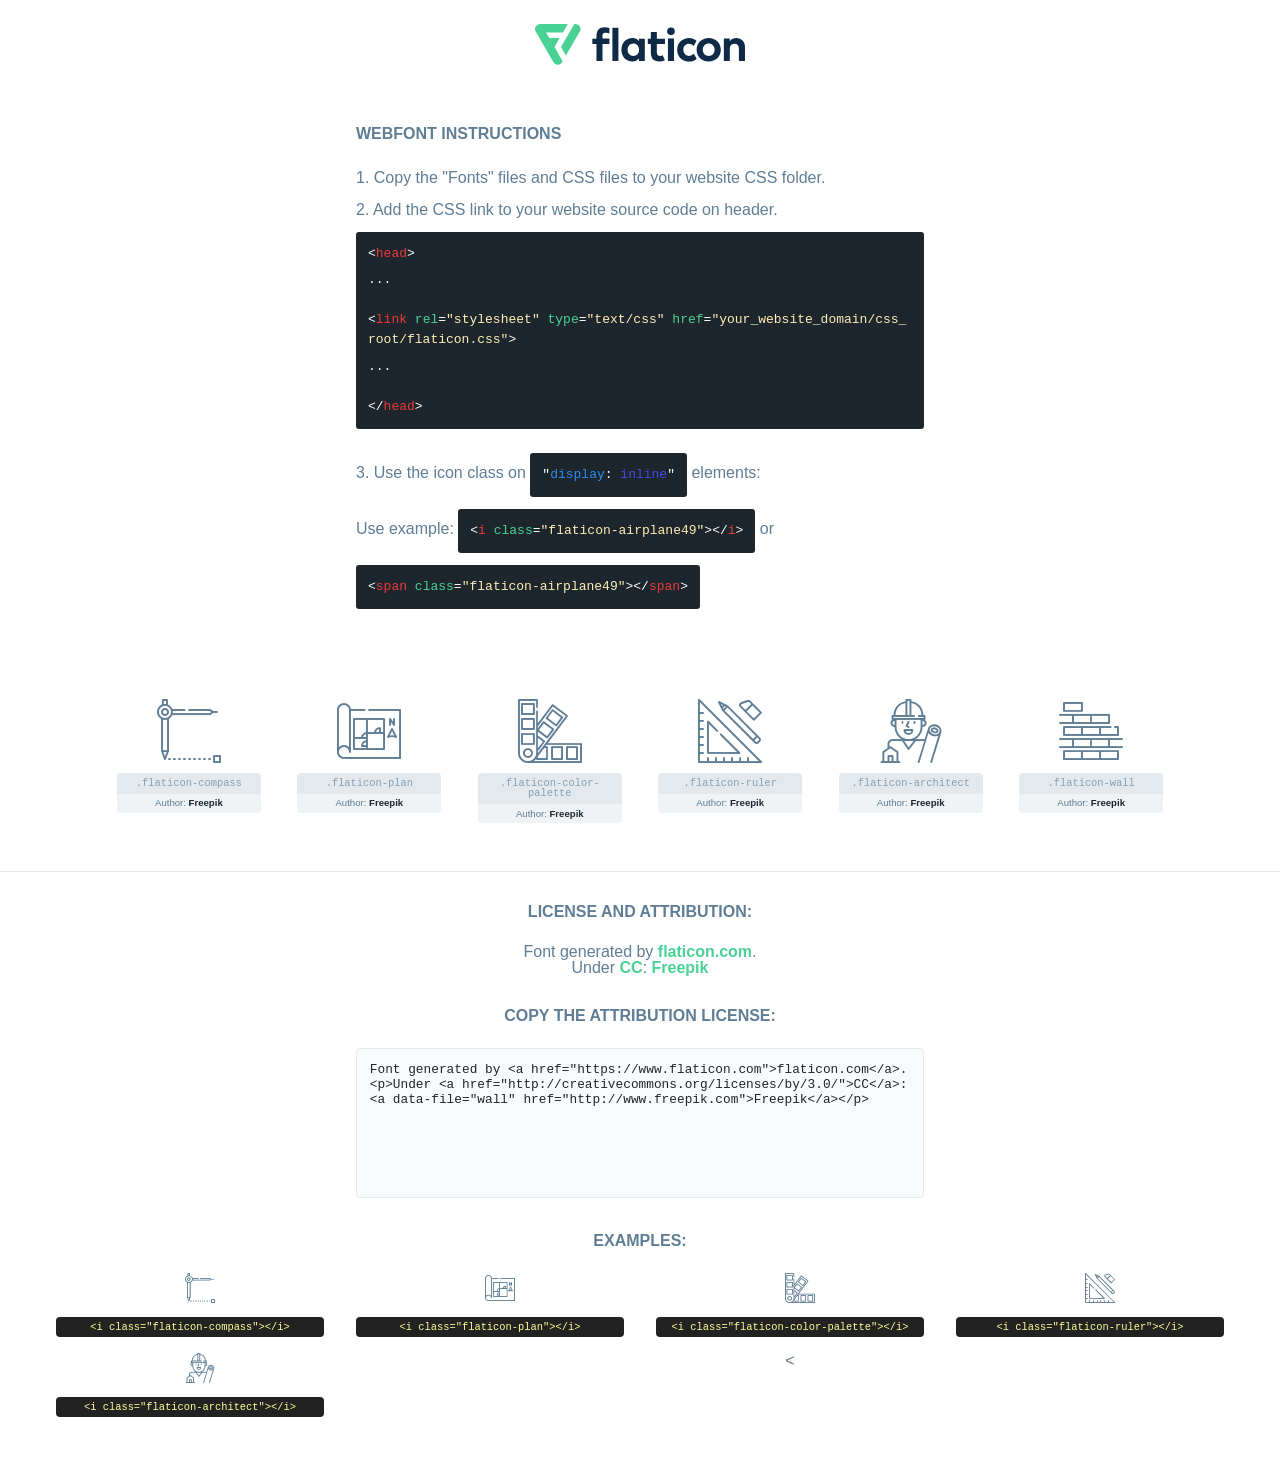
<file: static/fonts/flaticon/font/flaticon.html>
<!DOCTYPE html>
<html lang="en">
<head>
    <title>Flaticon Webfont</title>
    <link rel="stylesheet" type="text/css" href="flaticon.css"/>
    <meta charset="UTF-8">
    <style>
        html, body, div, span, applet, object, iframe,
        h1, h2, h3, h4, h5, h6, p, blockquote, pre,
        a, abbr, acronym, address, big, cite, code,
        del, dfn, em, img, ins, kbd, q, s, samp,
        small, strike, strong, sub, sup, tt, var,
        b, u, i, center,
        dl, dt, dd, ol, ul, li,
        fieldset, form, label, legend,
        table, caption, tbody, tfoot, thead, tr, th, td,
        article, aside, canvas, details, embed,
        figure, figcaption, footer, header, hgroup,
        menu, nav, output, ruby, section, summary,
        time, mark, audio, video {
            margin: 0;
            padding: 0;
            border: 0;
            font-size: 100%;
            font: inherit;
            vertical-align: baseline;
        }

        /* HTML5 display-role reset for older browsers */
        article, aside, details, figcaption, figure,
        footer, header, hgroup, menu, nav, section {
            display: block;
        }

        body {
            line-height: 1;
        }

        ol, ul {
            list-style: none;
        }

        blockquote, q {
            quotes: none;
        }

        blockquote:before, blockquote:after,
        q:before, q:after {
            content: '';
            content: none;
        }

        table {
            border-collapse: collapse;
            border-spacing: 0;
        }

        body {
            font-family: Helvetica, Arial, sans-serif;
            font-size: 16px;
            color: #5f7d95;
        }

        a {
            color: #4AD295;
            font-weight: bold;
            text-decoration: none;
        }

        * {
            -moz-box-sizing: border-box;
            -webkit-box-sizing: border-box;
            box-sizing: border-box;
            margin: 0;
            padding: 0;
        }

        [class^="flaticon-"]:before, [class*=" flaticon-"]:before, [class^="flaticon-"]:after, [class*=" flaticon-"]:after {
            font-family: Flaticon;
            font-size: 30px;
            font-style: normal;
            margin-left: 20px;
            color: #333;
        }

        .wrapper {
            max-width: 600px;
            margin: auto;
            padding: 0 1em;
        }

        .title {
            margin-bottom: 24px;
            text-transform: uppercase;
            font-weight: bold;
        }

        header {
            text-align: center;
            padding: 24px;
        }

        header .logo {
            width: 210px;
            height: auto;
            border: none;
            display: inline-block;
        }

        header strong {
            font-size: 28px;
            font-weight: 500;
            vertical-align: middle;
        }

        .demo {
            margin: 2em auto;
            line-height: 1.25em;
        }

        .demo ul li {
            margin-bottom: 12px;
        }

        .demo ul li code {
            background-color: #1D262D;
            border-radius: 3px;
            padding: 12px;
            display: inline-block;
            color: #fff;
            font-family: Consolas, Monaco, Lucida Console, Liberation Mono, DejaVu Sans Mono, Bitstream Vera Sans Mono, Courier New, monospace;
            font-weight: lighter;
            margin-top: 12px;
            font-size: 13px;
            word-break: break-all;
        }

        .demo ul li code .red {
            color: #EC3A3B;
        }

        .demo ul li code .green {
            color: #4AD295;
        }

        .demo ul li code .yellow {
            color: #FFEEB6;
        }

        .demo ul li code .blue {
            color: #2C8CF4;
        }

        .demo ul li code .purple {
            color: #4949E7;
        }

        .demo ul li code .dots {
            margin-top: 0.5em;
            display: block;
        }

        #glyphs {
            border-bottom: 1px solid #E3E9ED;
            padding: 2em 0;
            text-align: center;
        }

        .glyph {
            display: inline-block;
            width: 9em;
            margin: 1em;
            text-align: center;
            vertical-align: top;
            background: #FFF;
        }

        .glyph .flaticon {
            padding: 10px;
            display: block;
            font-family: "Flaticon";
            font-size: 64px;
            line-height: 1;
        }

        .glyph .flaticon:before {
            font-size: 64px;
            color: #5f7d95;
            margin-left: 0;
        }

        .class-name {
            font-size: 0.65em;
            background-color: #E3E9ED;
            color: #869FB2;
            border-radius: 4px 4px 0 0;
            padding: 0.5em;
            font-family: Consolas, Monaco, Lucida Console, Liberation Mono, DejaVu Sans Mono, Bitstream Vera Sans Mono, Courier New, monospace;
        }

        .author-name {
            font-size: 0.6em;
            background-color: #EFF3F6;
            border-top: 0;
            border-radius: 0 0 4px 4px;
            padding: 0.5em;
        }

        .author-name a {
            color: #1D262D;
        }

        .class-name:last-child {
            font-size: 10px;
            color: #888;
        }

        .class-name:last-child a {
            font-size: 10px;
            color: #555;
        }

        .glyph > input {
            display: block;
            width: 100px;
            margin: 5px auto;
            text-align: center;
            font-size: 12px;
            cursor: text;
        }

        .glyph > input.icon-input {
            font-family: "Flaticon";
            font-size: 16px;
            margin-bottom: 10px;
        }

        .attribution .title {
            margin-top: 2em;
        }

        .attribution textarea {
            background-color: #F8FAFB;
            color: #1D262D;
            padding: 1em;
            border: none;
            box-shadow: none;
            border: 1px solid #E3E9ED;
            border-radius: 4px;
            resize: none;
            width: 100%;
            height: 150px;
            font-size: 0.8em;
            font-family: Consolas, Monaco, Lucida Console, Liberation Mono, DejaVu Sans Mono, Bitstream Vera Sans Mono, Courier New, monospace;
            -webkit-appearance: none;
        }

        .attribution textarea:hover {
            border-color: #CFD9E0;
        }

        .attribution textarea:focus {
            border-color: #4AD295;
        }

        .iconsuse {
            margin: 2em auto;
            text-align: center;
            max-width: 1200px;
        }

        .iconsuse:after {
            content: '';
            display: table;
            clear: both;
        }

        .iconsuse .image {
            float: left;
            width: 25%;
            padding: 0 1em;
        }

        .iconsuse .image p {
            margin-bottom: 1em;
        }

        .iconsuse .image span {
            display: block;
            font-size: 0.65em;
            background-color: #222;
            color: #fff;
            border-radius: 4px;
            padding: 0.5em;
            color: #FFFF99;
            margin-top: 1em;
            font-family: Consolas, Monaco, Lucida Console, Liberation Mono, DejaVu Sans Mono, Bitstream Vera Sans Mono, Courier New, monospace;
        }

        .flaticon:before {
            color: #5f7d95;
        }

        #footer {
            text-align: center;
            background-color: #1D262D;
            color: #869FB2;
            padding: 12px;
            font-size: 14px;
        }

        #footer a {
            font-weight: normal;
        }

        @media (max-width: 960px) {
            .iconsuse .image {
                width: 50%;
            }
        }

        .preview {
            width: 100px;
            display: inline-block;
            margin: 10px;
        }

        .preview .inner {
            display: inline-block;
            width: 100%;
            text-align: center;
            background: #f5f5f5;
            -webkit-border-radius: 3px 3px 0 0;
            -moz-border-radius: 3px 3px 0 0;
            border-radius: 3px 3px 0 0;
        }

        .preview .inner  {
            line-height: 85px;
            font-size: 40px;
            color: #333;
        }

        .label {
            display: inline-block;
            width: 100%;
            box-sizing: border-box;
            padding: 5px;
            font-size: 10px;
            font-family: Monaco, monospace;
            color: #666;
            white-space: nowrap;
            overflow: hidden;
            text-overflow: ellipsis;
            background: #ddd;
            -webkit-border-radius: 0 0 3px 3px;
            -moz-border-radius: 0 0 3px 3px;
            border-radius: 0 0 3px 3px;
            color: #666;
        }
    </style>
</head>
<body>
    <header>
        <a href="https://www.flaticon.com/" target="_blank" class="logo">
            <svg xmlns="http://www.w3.org/2000/svg" viewBox="0 0 394.3 76.5">
                <path d="M156.6,69.4H145.3V7.1h11.3Z" style="fill:#0e2a47"/>
                <path d="M206.2,69.4h-11V64.8a15.4,15.4,0,0,1-12.6,5.7c-11.6,0-20.3-9.5-20.3-22.1s8.8-22.1,20.3-22.1a15.4,15.4,0,0,1,12.6,5.8V27.5h11Zm-32.4-21c0,6.4,4.2,11.6,10.8,11.6s10.8-4.9,10.8-11.6-4.4-11.6-10.8-11.6S173.9,42,173.9,48.4Z"
                      style="fill:#0e2a47"/>
                <path d="M262.5,13.7a7.2,7.2,0,0,1-14.4,0,7.2,7.2,0,1,1,14.4,0ZM261,69.4H249.6v-42H261Z"
                      style="fill:#0e2a47"/>
                <path id="_Trazado_" data-name="&lt;Trazado&gt;"
                      d="M139.6,17.8a16.6,16.6,0,0,0-8-1.4c-3.2.4-4.9,2-4.9,5.9v5.1h13V37.5h-13v32H115.4v-32h-7.8v-10h7.8V22.2c0-9.9,5.2-16.3,15-16.3a23.4,23.4,0,0,1,9.3,1.8Z"
                      style="fill:#0e2a47"/>
                <path d="M235.1,60c-3.5,0-6.3-1.9-6.3-7.1V37.5H244v-10H228.8V15H217.5V27.5h-5.7v10h5.7V53.7c0,10.9,5.3,16.8,15.7,16.8A22.9,22.9,0,0,0,244,68l-4.3-9.1A12.3,12.3,0,0,1,235.1,60Z"
                      style="fill:#0e2a47"/>
                <path d="M348.9,48.4c0,12.6-9.7,22.1-22.7,22.1s-22.7-9.4-22.7-22.1,9.6-22.1,22.7-22.1S348.9,35.8,348.9,48.4Zm-33.9,0c0,6.8,4.8,11.6,11.1,11.6s11.2-4.8,11.2-11.6-4.8-11.6-11.2-11.6S315.1,41.6,315.1,48.4Z"
                      style="fill:#0e2a47"/>
                <path d="M394.3,42.7V69.4H382.9V46.3c0-6.1-3-9.4-8.2-9.4s-8.9,3.2-8.9,9.5v23H354.6v-42h11v4.9c3-4.5,7.6-6.1,12.3-6.1C387.5,26.3,394.3,33,394.3,42.7Z"
                      style="fill:#0e2a47"/>
                <path d="M298,55.7h0a12.4,12.4,0,0,1-8.2,4.2h-.9l-1.8-.2a10,10,0,0,1-7.4-5.6,13.2,13.2,0,0,1-1.2-5.8,13,13,0,0,1,1.3-5.9,10.1,10.1,0,0,1,7.5-5.5h2.4a11.7,11.7,0,0,1,8.3,4.2l5.5-9.6a19.9,19.9,0,0,0-8.1-4.3,23.4,23.4,0,0,0-6.1-.8,25.2,25.2,0,0,0-7.5,1.1,20.9,20.9,0,0,0-8,4.6,21.9,21.9,0,0,0-6.8,16.4,21.9,21.9,0,0,0,6.7,16.3,20.9,20.9,0,0,0,8,4.6,25.2,25.2,0,0,0,7.7,1.2,23.6,23.6,0,0,0,6.2-.8,20,20,0,0,0,8.1-4.4Z"
                      style="fill:#0e2a47"/>
                <path d="M46.3,26.5H26.9L20.8,16H52.4L61.6,0H9.4A9.3,9.3,0,0,0,1.3,4.7a9.3,9.3,0,0,0,0,9.4L34.6,71.8a9.4,9.4,0,0,0,16.2,0l1.1-1.9L36.6,43.3Z"
                      style="fill:#4ad295"/>
                <path d="M84.2,4.7A9.3,9.3,0,0,0,76.1,0H73.8l-25,43.3,9.2,16L84.2,14A9.3,9.3,0,0,0,84.2,4.7Z"
                      style="fill:#4ad295"/>
            </svg>
        </a>
    </header>
    <section class="demo wrapper">

        <p class="title">Webfont Instructions</p>

        <ul>
            <li>
                <span class="num">1. </span>Copy the "Fonts" files and CSS files to your website CSS folder.
            </li>
            <li>
                <span class="num">2. </span>Add the CSS link to your website source code on header.
                <code class="big">
                    &lt;<span class="red">head</span>&gt;
                    <br/><span class="dots">...</span>
                    <br/>&lt;<span class="red">link</span> <span class="green">rel</span>=<span
                        class="yellow">"stylesheet"</span> <span class="green">type</span>=<span
                        class="yellow">"text/css"</span> <span class="green">href</span>=<span class="yellow">"your_website_domain/css_root/flaticon.css"</span>&gt;
                    <br/><span class="dots">...</span>
                    <br/>&lt;/<span class="red">head</span>&gt;
                </code>
            </li>

            <li>
                <p>
                    <span class="num">3. </span>Use the icon class on <code>"<span class="blue">display</span>:<span
                        class="purple"> inline</span>"</code> elements:
                    <br/>
                    Use example: <code>&lt;<span class="red">i</span> <span class="green">class</span>=<span class="yellow">&quot;flaticon-airplane49&quot;</span>&gt;&lt;/<span
                        class="red">i</span>&gt;</code> or <code>&lt;<span class="red">span</span> <span
                        class="green">class</span>=<span class="yellow">&quot;flaticon-airplane49&quot;</span>&gt;&lt;/<span
                        class="red">span</span>&gt;</code>
            </li>
        </ul>

    </section>
    <section id="glyphs">
            <div class="glyph">
                <i class="flaticon flaticon-compass"></i>
                <div class="class-name">.flaticon-compass</div>
                <div class="author-name">Author: <a data-file="compass" href="http://www.freepik.com">Freepik</a> </div>
            </div>

            <div class="glyph">
                <i class="flaticon flaticon-plan"></i>
                <div class="class-name">.flaticon-plan</div>
                <div class="author-name">Author: <a data-file="plan" href="http://www.freepik.com">Freepik</a> </div>
            </div>

            <div class="glyph">
                <i class="flaticon flaticon-color-palette"></i>
                <div class="class-name">.flaticon-color-palette</div>
                <div class="author-name">Author: <a data-file="color-palette" href="http://www.freepik.com">Freepik</a> </div>
            </div>

            <div class="glyph">
                <i class="flaticon flaticon-ruler"></i>
                <div class="class-name">.flaticon-ruler</div>
                <div class="author-name">Author: <a data-file="ruler" href="http://www.freepik.com">Freepik</a> </div>
            </div>

            <div class="glyph">
                <i class="flaticon flaticon-architect"></i>
                <div class="class-name">.flaticon-architect</div>
                <div class="author-name">Author: <a data-file="architect" href="http://www.freepik.com">Freepik</a> </div>
            </div>

            <div class="glyph">
                <i class="flaticon flaticon-wall"></i>
                <div class="class-name">.flaticon-wall</div>
                <div class="author-name">Author: <a data-file="wall" href="http://www.freepik.com">Freepik</a> </div>
            </div>

    </section>

    <section class="attribution wrapper"   style="text-align:center;">

        <div class="title">License and attribution:</div><div class="attrDiv">Font generated by <a href="https://www.flaticon.com">flaticon.com</a>. <div><p>Under <a href="http://creativecommons.org/licenses/by/3.0/">CC</a>: <a data-file="wall" href="http://www.freepik.com">Freepik</a></p>  </div>
        </div>
        <div class="title">Copy the Attribution License:</div>

        <textarea onclick="this.focus();this.select();">Font generated by &lt;a href=&quot;https://www.flaticon.com&quot;&gt;flaticon.com&lt;/a&gt;. <p>Under <a href="http://creativecommons.org/licenses/by/3.0/">CC</a>: <a data-file="wall" href="http://www.freepik.com">Freepik</a></p> 
        </textarea>

    </section>

    <section class="iconsuse">

        <div class="title">Examples:</div>
            <div class="image">
                <p>
                    <i class="flaticon flaticon-compass"></i>
                    <span>&lt;i class=&quot;flaticon-compass&quot;&gt;&lt;/i&gt;</span>
                </p>
            </div>
            <div class="image">
                <p>
                    <i class="flaticon flaticon-plan"></i>
                    <span>&lt;i class=&quot;flaticon-plan&quot;&gt;&lt;/i&gt;</span>
                </p>
            </div>
            <div class="image">
                <p>
                    <i class="flaticon flaticon-color-palette"></i>
                    <span>&lt;i class=&quot;flaticon-color-palette&quot;&gt;&lt;/i&gt;</span>
                </p>
            </div>
            <div class="image">
                <p>
                    <i class="flaticon flaticon-ruler"></i>
                    <span>&lt;i class=&quot;flaticon-ruler&quot;&gt;&lt;/i&gt;</span>
                </p>
            </div>
            <div class="image">
                <p>
                    <i class="flaticon flaticon-architect"></i>
                    <span>&lt;i class=&quot;flaticon-architect&quot;&gt;&lt;/i&gt;</span>
                </p>
            </div>
            <
</file>
<file: static/fonts/flaticon/font/flaticon.css>
@font-face {
    font-family: "flaticon";
    src: url("./flaticon.ttf?9890e4f6eddb23febd8c5e9ec37ab564") format("truetype"),
    url("./flaticon.woff?9890e4f6eddb23febd8c5e9ec37ab564") format("woff"),
    url("./flaticon.woff2?9890e4f6eddb23febd8c5e9ec37ab564") format("woff2"),
    url("./flaticon.eot?9890e4f6eddb23febd8c5e9ec37ab564#iefix") format("embedded-opentype"),
    url("./flaticon.svg?9890e4f6eddb23febd8c5e9ec37ab564#flaticon") format("svg");
}

i[class^="flaticon-"]:before, i[class*=" flaticon-"]:before {
    font-family: flaticon !important;
    font-style: normal;
    font-weight: normal !important;
    font-variant: normal;
    text-transform: none;
    line-height: 1;
    -webkit-font-smoothing: antialiased;
    -moz-osx-font-smoothing: grayscale;
}

.flaticon-compass:before {
    content: "\f101";
}
.flaticon-plan:before {
    content: "\f102";
}
.flaticon-color-palette:before {
    content: "\f103";
}
.flaticon-ruler:before {
    content: "\f104";
}
.flaticon-architect:before {
    content: "\f105";
}
.flaticon-wall:before {
    content: "\f106";
}
</file>
